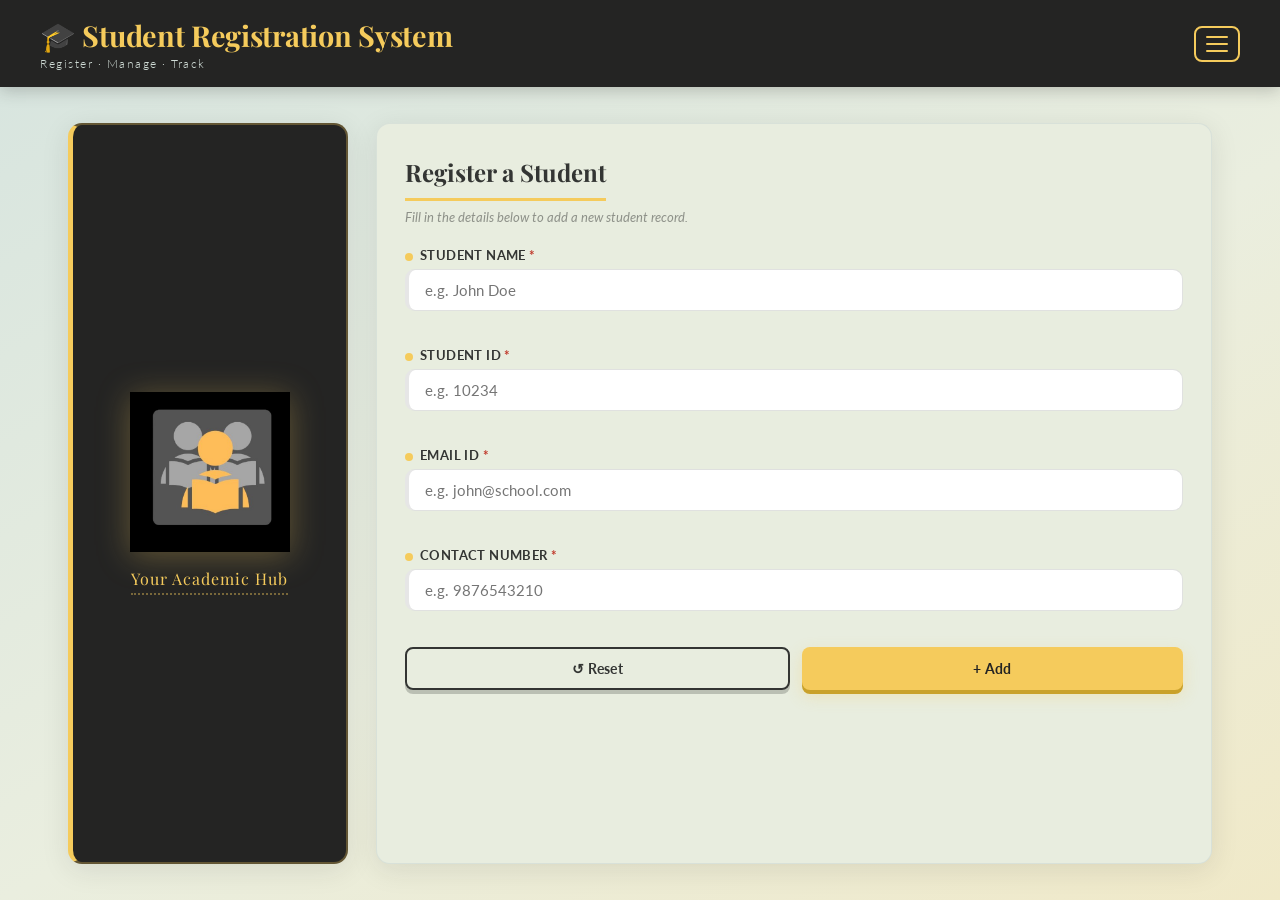
<file: index.html>
<!DOCTYPE html>
<html lang="en">

<head>
  <meta charset="UTF-8" />
  <meta name="viewport" content="width=device-width, initial-scale=1.0" />
  <meta name="description" content="Student Registration System - Register and manage student records." />
  <title>Student Registration System</title>

  <link
    href="https://fonts.googleapis.com/css2?family=Playfair+Display:wght@600;700&family=Lato:wght@300;400;700&display=swap"
    rel="stylesheet" />

  <!-- Main stylesheet -->
  <link rel="stylesheet" href="style.css" />
</head>

<body>

  <!-- ==============================
       HEADER / NAVBAR
  ============================== -->
  <header class="site-header">
    <div class="header-inner">

      <!-- Brand title on the left -->
      <div class="header-brand">
        <h1 class="site-title">🎓 Student Registration System</h1>
        <p class="site-subtitle">Register · Manage · Track</p>
      </div>

      <!-- Hamburger menu wrapper on the right -->
      <div class="menu-wrapper" id="menuWrapper">

        <!-- Three-line hamburger button -->
        <button class="hamburger" id="hamburgerBtn" aria-label="Toggle menu" aria-expanded="false">
          <span></span>
          <span></span>
          <span></span>
        </button>

        <!-- Dropdown menu: slides in on hover/click -->
        <nav class="dropdown-menu" id="dropdownMenu" role="navigation" aria-label="Main navigation">
          <a href="index.html" class="menu-link active">🏠 Home</a>
          <a href="records.html" class="menu-link">📋 Student Records</a>
        </nav>

      </div>
    </div>
  </header>

  <!-- ==============================
       MAIN LAYOUT
  ============================== -->
  <main class="main-layout">

    <!-- LEFT PANEL: Logo box -->
    <aside class="logo-panel" aria-label="System Logo">
      <div class="logo-box">
        <img src="logo.png" alt="Student Registration System Logo" class="logo-img" />
        <p class="logo-caption">Your Academic Hub</p>
      </div>
    </aside>

    <!-- RIGHT PANEL: Registration Form box -->
    <section class="form-panel" aria-label="Student Registration Form">
      <h2 class="form-heading">Register a Student</h2>
      <p class="form-note">Fill in the details below to add a new student record.</p>

      <form id="registrationForm" novalidate>

        <!-- Student Name field -->
        <div class="form-group">
          <label for="studentName">Student Name <span class="req">*</span></label>
          <input type="text" id="studentName" placeholder="e.g. John Doe" autocomplete="off" />
          <span class="err" id="nameError"></span>
        </div>

        <!-- Student ID field -->
        <div class="form-group">
          <label for="studentId">Student ID <span class="req">*</span></label>
          <input type="text" id="studentId" placeholder="e.g. 10234" autocomplete="off" />
          <span class="err" id="idError"></span>
        </div>

        <!-- Email ID field -->
        <div class="form-group">
          <label for="emailId">Email ID <span class="req">*</span></label>
          <input type="email" id="emailId" placeholder="e.g. john@school.com" autocomplete="off" />
          <span class="err" id="emailError"></span>
        </div>

        <!-- Contact Number field -->
        <div class="form-group">
          <label for="contactNo">Contact Number <span class="req">*</span></label>
          <input type="text" id="contactNo" placeholder="e.g. 9876543210" autocomplete="off" maxlength="15" />
          <span class="err" id="contactError"></span>
        </div>

        <!-- RESET and ADD buttons side by side (as per wireframe) -->
        <div class="btn-row">
          <button type="button" id="resetBtn" class="btn btn-reset">↺ Reset</button>
          <button type="submit" id="submitBtn" class="btn btn-add">+ Add</button>
        </div>

        <!-- Cancel button: only visible when editing an existing record -->
        <button type="button" id="cancelBtn" class="btn btn-cancel" style="display:none;">
          ✕ Cancel Edit
        </button>

      </form>
    </section>

  </main>

  <!--JavaScript -->
  <script src="script.js"></script>

</body>

</html>
</file>
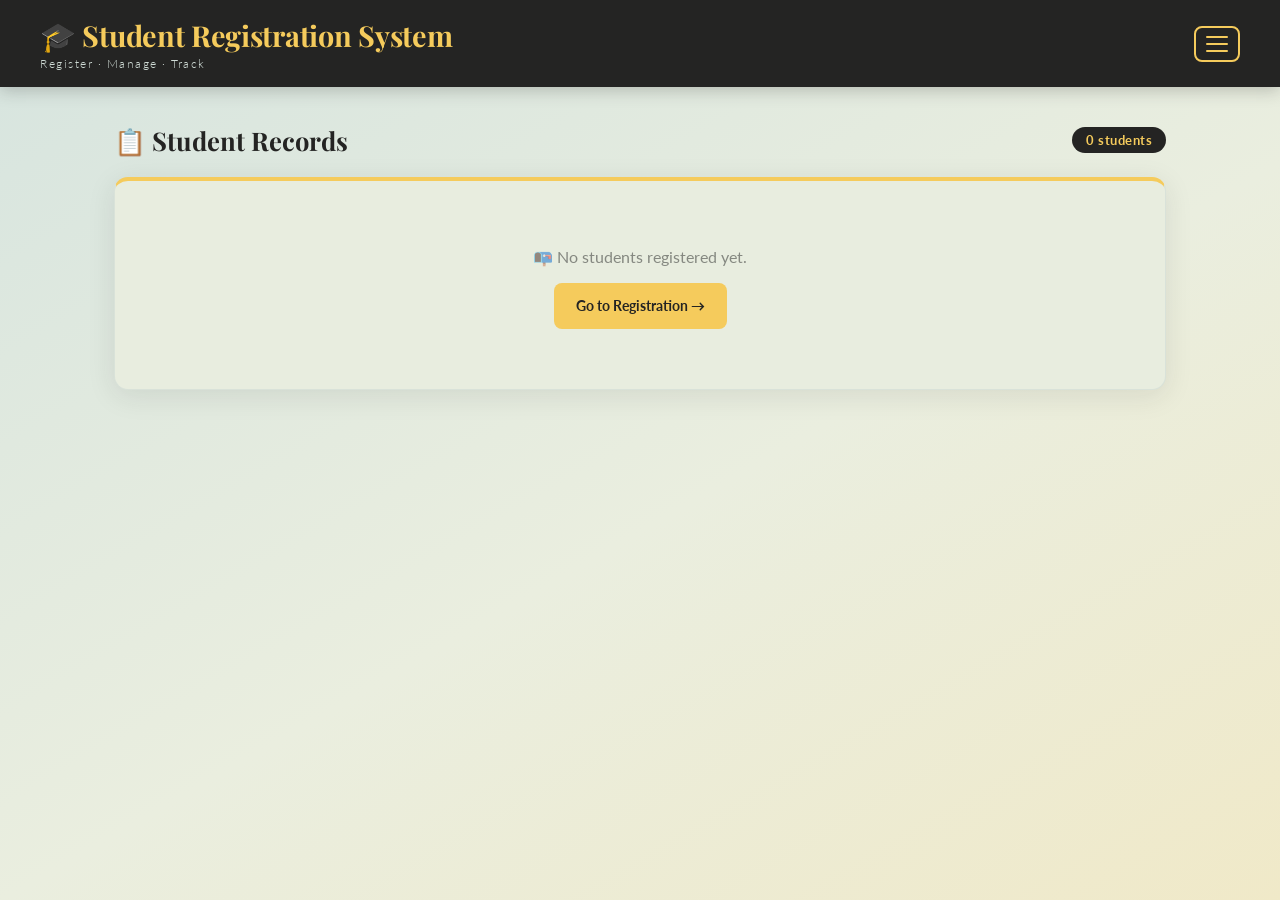
<file: records.html>
<!DOCTYPE html>
<html lang="en">

<head>

  <meta charset="UTF-8" />
  <meta name="viewport" content="width=device-width, initial-scale=1.0" />
  <meta name="description" content="Student Records - View, edit and delete registered students." />
  <title>Student Records | Student Registration System</title>

  <link
    href="https://fonts.googleapis.com/css2?family=Playfair+Display:wght@600;700&family=Lato:wght@300;400;700&display=swap"
    rel="stylesheet" />

  <link rel="stylesheet" href="style.css" />
</head>

<body>
  <!-- ==============================
       HEADER / NAVBAR
  ============================== -->
  <header class="site-header">
    <div class="header-inner">

      <div class="header-brand">
        <h1 class="site-title">🎓 Student Registration System</h1>
        <p class="site-subtitle">Register · Manage · Track</p>
      </div>

      <!-- Hamburger menu -->
      <div class="menu-wrapper" id="menuWrapper">
        <button class="hamburger" id="hamburgerBtn" aria-label="Toggle menu" aria-expanded="false">
          <span></span>
          <span></span>
          <span></span>
        </button>

        <nav class="dropdown-menu" id="dropdownMenu" role="navigation" aria-label="Main navigation">
          <a href="index.html" class="menu-link">🏠 Home</a>
          <a href="records.html" class="menu-link active">📋 Student Records</a>
        </nav>
      </div>

    </div>
  </header>

  <!-- ==============================
       RECORDS PAGE CONTENT
  ============================== -->
  <main class="records-page">

    <!-- A small note under the heading for context -->
    <div class="records-top">
      <h2 class="page-heading">📋 Student Records</h2>
      <!-- Live count badge -->
      <span class="count-badge" id="recordCount">0 students</span>
    </div>

    <!-- Scrollable table container
         (max-height and overflow-y set dynamically by JS) -->
    <div id="tableWrapper" class="table-wrapper">

      <!-- Records table -->
      <table id="recordsTable">
        <thead>
          <tr>
            <th>#</th>
            <th>Name</th>
            <th>Student ID</th>
            <th>Email</th>
            <th>Contact No.</th>
            <th>Actions</th>
          </tr>
        </thead>
        <!-- Rows inserted by JavaScript -->
        <tbody id="tableBody"></tbody>
      </table>

      <!-- Empty state: shown when no records exist -->
      <div id="emptyState" class="empty-state">
        <p>📭 No students registered yet.</p>
        <a href="index.html" class="go-home-btn">Go to Registration →</a>
      </div>

    </div>

  </main>

  <!--JavaScript -->
  <script src="script.js"></script>

</body>

</html>
</file>
<file: style.css>
.toast {
  position: fixed;
  bottom: 28px;
  left: 50%;
  transform: translateX(-50%) translateY(20px);
  background-color: var(--dark);
  color: var(--gold);
  padding: 12px 28px;
  border-radius: 30px;
  font-size: 0.88rem;
  font-weight: 700;
  font-family: var(--font-body);
  box-shadow: 0 8px 24px rgba(36,36,35,0.25);
  border-left: 4px solid var(--gold);
  /* Hidden by default */
  opacity: 0;
  pointer-events: none;
  transition: opacity 0.3s ease, transform 0.3s ease;
  z-index: 999;
  white-space: nowrap;
}

.toast.show {
  opacity: 1;
  transform: translateX(-50%) translateY(0);
}

/* =============================================
   STUDENT REGISTRATION SYSTEM
   ============================================= */

/* ----- CSS Variables ----- */
:root {
  --cream:    #cfdbd5;
  --paper:    #e8eddf;
  --gold:     #f5cb5c;
  --dark:     #242423;
  --charcoal: #333533;
  --error:    #c0392b;
  --radius:   14px;
  --shadow:   0 6px 28px rgba(36,36,35,0.10);
  --font-head: 'Playfair Display', serif;
  --font-body: 'Lato', sans-serif;

  /* Transition shorthand */
  --transition: 0.25s ease;
}

/* ----- Page fade-in on load ----- */
@keyframes fadeUp {
  from { opacity: 0; transform: translateY(16px); }
  to   { opacity: 1; transform: translateY(0); }
}

/* ----- Gentle float animation for the logo ----- */
@keyframes float {
  0%, 100% { transform: translateY(0); }
  50%       { transform: translateY(-8px); }
}

/* ----- Gold underline slide-in on form heading ----- */
@keyframes slideIn {
  from { width: 0; }
  to   { width: 100%; }
}

/* ----- Global Reset ----- */
*, *::before, *::after {
  box-sizing: border-box;
  margin: 0;
  padding: 0;
}

html {
  scroll-behavior: smooth;
}

body {
  font-family: var(--font-body);
  color: var(--dark);
  min-height: 100vh;
  display: flex;
  flex-direction: column;
  /* Warm diagonal gradient background — adds life without complexity */
  background: linear-gradient(150deg, #d6e4df 0%, #eaeedf 55%, #f0e9c8 100%);
  background-attachment: fixed;
}

/* =============================================
   HEADER
   ============================================= */
.site-header {
  background-color: var(--dark);
  color: var(--paper);
  padding: 16px 28px;
  position: sticky;
  top: 0;
  z-index: 100;
  box-shadow: 0 3px 16px rgba(36,36,35,0.25);
}

.header-inner {
  max-width: 1200px;
  margin: 0 auto;
  display: flex;
  align-items: center;
  justify-content: space-between;
}

/* Title section */
.header-brand {
  display: flex;
  flex-direction: column;
}

.site-title {
  font-family: var(--font-head);
  font-size: clamp(1.2rem, 3vw, 1.8rem);
  color: var(--gold);
  letter-spacing: -0.3px;
  transition: letter-spacing 0.3s ease;
}

.site-title:hover {
  letter-spacing: 0.5px;
}

.site-subtitle {
  font-size: 0.78rem;
  color: var(--cream);
  font-weight: 300;
  letter-spacing: 1.5px;
  margin-top: 2px;
}

/* =============================================
   HAMBURGER MENU
   ============================================= */
.menu-wrapper {
  position: relative;
}

/* The three-line button */
.hamburger {
  background: none;
  border: 2px solid var(--gold);
  border-radius: 8px;
  cursor: pointer;
  padding: 8px 10px;
  display: flex;
  flex-direction: column;
  gap: 5px;
  transition: background var(--transition);
}

/* Each line of the hamburger */
.hamburger span {
  display: block;
  width: 22px;
  height: 2px;
  background-color: var(--gold);
  border-radius: 2px;
  transition: transform var(--transition), opacity var(--transition);
}

/* Hover effect on hamburger button */
.hamburger:hover {
  background-color: rgba(245,203,92,0.12);
}

/* Animate hamburger lines into an X when menu is open */
.hamburger.open span:nth-child(1) {
  transform: translateY(7px) rotate(45deg);
}
.hamburger.open span:nth-child(2) {
  opacity: 0;
}
.hamburger.open span:nth-child(3) {
  transform: translateY(-7px) rotate(-45deg);
}

/* ----- Dropdown Navigation Menu ----- */
.dropdown-menu {
  position: absolute;
  top: calc(100% + 12px);
  right: 0;
  background-color: var(--charcoal);
  border-radius: 10px;
  min-width: 180px;
  box-shadow: 0 8px 24px rgba(36,36,35,0.3);
  overflow: hidden;
  /* Hidden by default */
  opacity: 0;
  transform: translateY(-10px) scale(0.96);
  pointer-events: none;
  transition: opacity var(--transition), transform var(--transition);
}

/* When the menu is visible */
.dropdown-menu.open {
  opacity: 1;
  transform: translateY(0) scale(1);
  pointer-events: auto;
}

/* Individual nav links */
.menu-link {
  display: block;
  padding: 14px 20px;
  color: var(--paper);
  text-decoration: none;
  font-size: 0.9rem;
  font-weight: 700;
  letter-spacing: 0.3px;
  transition: background var(--transition), color var(--transition);
  border-bottom: 1px solid rgba(207,219,213,0.08);
}

.menu-link:last-child {
  border-bottom: none;
}

.menu-link:hover {
  background-color: var(--gold);
  color: var(--dark);
}

/* Active page highlight */
.menu-link.active {
  color: var(--gold);
}

.menu-link.active:hover {
  color: var(--dark);
}

/* =============================================
     Home Page
   ============================================= */
.main-layout {
  display: flex;
  gap: 28px;
  padding: 36px 28px;
  max-width: 1200px;
  margin: 0 auto;
  width: 100%;
  flex: 1;
  align-items: stretch; /* Both panels same height */
}

/* ----- logo ----- */
.logo-panel {
  background-color: var(--dark);
  border-radius: var(--radius);
  box-shadow: var(--shadow);
  display: flex;
  align-items: center;
  justify-content: center;
  width: 280px;
  flex-shrink: 0;
  padding: 32px 20px;
  /* Gold border */
  border: 2px solid rgba(245,203,92,0.3);
  border-left: 5px solid var(--gold);
  animation: fadeUp 0.5s ease both;
}

.logo-box {
  display: flex;
  flex-direction: column;
  align-items: center;
  gap: 16px;
}

/* Logo image */
.logo-img {
  width: 160px;
  height: 160px;
  object-fit: contain;
  filter: drop-shadow(0 4px 16px rgba(245,203,92,0.3));
  /* Gentle continuous float animation */
  animation: float 3.5s ease-in-out infinite;
  transition: filter 0.3s ease;
}

.logo-img:hover {
  filter: drop-shadow(0 8px 24px rgba(245,203,92,0.6));
  animation-play-state: paused;
  transform: scale(1.08);
}

.logo-caption {
  color: var(--gold);
  font-family: var(--font-head);
  font-size: 1rem;
  letter-spacing: 1px;
  text-align: center;
  border-bottom: 2px dotted rgba(245,203,92,0.4);
  padding-bottom: 4px;
}

/* -----Form Box ----- */
.form-panel {
  background-color: var(--paper);
  border-radius: var(--radius);
  box-shadow: var(--shadow);
  padding: 32px 28px;
  flex: 1;
  border: 1px solid rgba(207,219,213,0.6);
  animation: fadeUp 0.5s ease 0.1s both;
}

/* Form section heading */
.form-heading {
  font-family: var(--font-head);
  font-size: 1.5rem;
  color: var(--charcoal);
  margin-bottom: 24px;
  padding-bottom: 10px;
  display: inline-block;
  /* Animated gold underline */
  position: relative;
  border-bottom: 3px solid var(--gold);
}

/* ----- Form Groups ----- */
.form-group {
  margin-bottom: 18px;
}

.form-group label {
  display: block;
  font-size: 0.83rem;
  font-weight: 700;
  color: var(--charcoal);
  margin-bottom: 6px;
  letter-spacing: 0.4px;
  text-transform: uppercase;
}

/* Required star */
.req {
  color: var(--error);
}

/* Input fields */
.form-group input {
  width: 100%;
  padding: 11px 14px 11px 16px;
  border: 1.5px solid rgba(51,53,51,0.15);
  border-radius: 10px;
  font-family: var(--font-body);
  font-size: 0.92rem;
  color: var(--dark);
  background-color: #fff;
  border-left: 4px solid rgba(51,53,51,0.12);
  transition: border-color var(--transition), box-shadow var(--transition), border-left-color var(--transition);
  outline: none;
}

.form-group input:focus {
  border-color: rgba(245,203,92,0.5);
  border-left-color: var(--gold);
  box-shadow: 0 0 0 3px rgba(245,203,92,0.18);
  background-color: #fffdf5;
}

/* Error state on inputs */
.form-group input.input-error {
  border-color: var(--error);
  box-shadow: 0 0 0 3px rgba(192,57,43,0.1);
}

/* Inline validation error text */
.err {
  display: block;
  font-size: 0.76rem;
  color: var(--error);
  margin-top: 4px;
  min-height: 14px;
}

/* =============================================
   BUTTONS
   ============================================= */

/*Reset and Add buttons */
.btn-row {
  display: flex;
  gap: 12px;
  margin-top: 10px;
}

/* Base button style */
.btn {
  padding: 11px 24px;
  border: none;
  border-radius: 8px;
  font-family: var(--font-body);
  font-size: 0.9rem;
  font-weight: 700;
  cursor: pointer;
  transition: background var(--transition), transform 0.1s, box-shadow var(--transition);
  letter-spacing: 0.3px;
}

.btn:hover {
  transform: translateY(-2px);
}

.btn:active {
  transform: scale(0.97) translateY(0);
}

/* Reset button */
.btn-reset {
  background-color: transparent;
  color: var(--charcoal);
  border: 2px solid var(--charcoal);
  flex: 1;
  box-shadow: 0 4px 0 rgba(51,53,51,0.25);
}

.btn-reset:hover {
  background-color: var(--charcoal);
  color: var(--paper);
  box-shadow: 0 6px 0 rgba(51,53,51,0.35);
}

.btn-reset:active {
  box-shadow: 0 1px 0 rgba(51,53,51,0.2);
  transform: translateY(3px);
}

/* Add button*/
.btn-add {
  background-color: var(--gold);
  color: var(--dark);
  flex: 1;
  box-shadow: 0 4px 0 #c9a12a, 0 6px 16px rgba(245,203,92,0.3);
}

.btn-add:hover {
  background-color: #f0c040;
  box-shadow: 0 6px 0 #c9a12a, 0 10px 24px rgba(245,203,92,0.4);
}

.btn-add:active {
  box-shadow: 0 2px 0 #c9a12a, 0 4px 10px rgba(245,203,92,0.2);
  transform: translateY(2px);
}

/* Cancel edit button — full width, muted */
.btn-cancel {
  width: 100%;
  margin-top: 10px;
  background-color: #f0ece0;
  color: var(--charcoal);
  border: 1.5px solid rgba(51,53,51,0.2);
}

.btn-cancel:hover {
  background-color: #e4dfd0;
}

/* =============================================
   RECORDS PAGE
   ============================================= */
.records-page {
  max-width: 1100px;
  margin: 36px auto;
  padding: 0 24px;
  flex: 1;
  width: 100%;
}

/* Top bar: heading + count badge */
.records-top {
  display: flex;
  align-items: center;
  justify-content: space-between;
  margin-bottom: 20px;
}

.page-heading {
  font-family: var(--font-head);
  font-size: 1.6rem;
  color: var(--dark);
}

/* Student count badge */
.count-badge {
  background-color: var(--dark);
  color: var(--gold);
  font-size: 0.8rem;
  font-weight: 700;
  padding: 5px 14px;
  border-radius: 20px;
  letter-spacing: 0.5px;
}

/* Table wrapper */
.table-wrapper {
  background-color: var(--paper);
  border-radius: var(--radius);
  box-shadow: var(--shadow);
  border: 1px solid rgba(207,219,213,0.6);
  border-top: 4px solid var(--gold);
  overflow: hidden;
  animation: fadeUp 0.5s ease both;
}

/* Records table */
#recordsTable {
  width: 100%;
  border-collapse: collapse;
  font-size: 0.88rem;
}

/* Table header row */
#recordsTable thead tr {
  background-color: var(--dark);
}

#recordsTable th {
  padding: 14px 16px;
  text-align: left;
  color: var(--gold);
  font-size: 0.78rem;
  font-weight: 700;
  text-transform: uppercase;
  letter-spacing: 0.8px;
  white-space: nowrap;
}

/* Table data cells */
#recordsTable td {
  padding: 12px 16px;
  border-bottom: 1px solid rgba(207,219,213,0.5);
  color: var(--charcoal);
  word-break: break-word;
}

/* Alternate row shading */
#recordsTable tbody tr:nth-child(even) {
  background-color: rgba(207,219,213,0.2);
}

/* Row hover highlight */
#recordsTable tbody tr {
  transition: background var(--transition), transform 0.15s ease;
}

#recordsTable tbody tr:hover {
  background-color: rgba(245,203,92,0.13);
}

/* Serial number column*/
#recordsTable td:first-child {
  color: rgba(51,53,51,0.5);
  font-size: 0.8rem;
  font-weight: 700;
}

/* Edit button */
.btn-edit {
  padding: 5px 14px;
  background-color: transparent;
  color: var(--charcoal);
  border: 1.5px solid var(--charcoal);
  border-radius: 20px;
  font-size: 0.78rem;
  font-weight: 700;
  cursor: pointer;
  font-family: var(--font-body);
  transition: background var(--transition), color var(--transition), transform 0.15s;
}

.btn-edit:hover {
  background-color: var(--charcoal);
  color: var(--gold);
  transform: translateY(-1px);
}

/* Delete button */
.btn-delete {
  padding: 5px 14px;
  background-color: transparent;
  color: var(--error);
  border: 1.5px solid var(--error);
  border-radius: 20px;
  font-size: 0.78rem;
  font-weight: 700;
  cursor: pointer;
  font-family: var(--font-body);
  margin-left: 6px;
  transition: background var(--transition), color var(--transition), transform 0.15s;
}

.btn-delete:hover {
  background-color: var(--error);
  color: #fff;
  transform: translateY(-1px);
}

/* Empty state block */
.empty-state {
  text-align: center;
  padding: 60px 20px;
  color: rgba(51,53,51,0.55);
  font-size: 1rem;
  line-height: 2;
  display: none;
}

/* Link back to home from empty state */
.go-home-btn {
  display: inline-block;
  margin-top: 10px;
  padding: 9px 22px;
  background-color: var(--gold);
  color: var(--dark);
  border-radius: 8px;
  text-decoration: none;
  font-weight: 700;
  font-size: 0.88rem;
  transition: background var(--transition);
}

.go-home-btn:hover {
  background-color: #e0b843;
}

/* =============================================
   FOOTER
============================================= */
.site-footer {
  background-color: var(--charcoal);
  color: rgba(232,237,223,0.65);
  text-align: center;
  padding: 16px;
  font-size: 0.8rem;
  margin-top: auto;
  /* Gold top accent line ties footer to the gold theme */
  border-top: 3px solid var(--gold);
}


/* Small helper note under form heading */
.form-note {
  font-size: 0.82rem;
  color: rgba(51,53,51,0.5);
  margin-bottom: 22px;
  margin-top: -16px;
  font-style: italic;
}

/* Label icons: each label gets a small left dash accent */
.form-group label::before {
  content: '';
  display: inline-block;
  width: 8px;
  height: 8px;
  background-color: var(--gold);
  border-radius: 50%;
  margin-right: 7px;
  vertical-align: middle;
  /* Small gold dot before every label — subtle and fun */
}

/* =============================================
   RESPONSIVE — TABLET (641px to 1024px)
   ============================================= */
@media (max-width: 1024px) {
  .main-layout {
    flex-direction: column;
    padding: 20px 20px;
    gap: 20px;
  }

  /* Logo panel becomes a horizontal strip */
  .logo-panel {
    width: 100%;
    padding: 24px;
    flex-direction: row;
    justify-content: center;
    gap: 20px;
  }

  .logo-box {
    flex-direction: row;
    align-items: center;
    gap: 20px;
  }

  .logo-img {
    width: 90px;
    height: 90px;
  }

  .logo-caption {
    font-size: 1.1rem;
  }

  .records-page {
    margin: 24px auto;
  }
}

/* =============================================
   RESPONSIVE — MOBILE (up to 640px)
   ============================================= */
@media (max-width: 640px) {
  .site-header {
    padding: 14px 16px;
  }

  .site-title {
    font-size: 1.1rem;
  }

  .site-subtitle {
    display: none; /* Hide on small screens */
  }

  .main-layout {
    padding: 16px 14px;
    gap: 16px;
  }

  .logo-panel {
    padding: 20px 16px;
  }

  .logo-img {
    width: 70px;
    height: 70px;
  }

  .form-panel {
    padding: 22px 18px;
  }

  .btn-row {
    flex-direction: column;
  }

  /* Make table scrollable horizontally on mobile */
  .table-wrapper {
    overflow-x: auto;
  }

  .records-top {
    flex-direction: column;
    align-items: flex-start;
    gap: 10px;
  }

  .records-page {
    margin: 16px auto;
    padding: 0 14px;
  }
}
</file>
